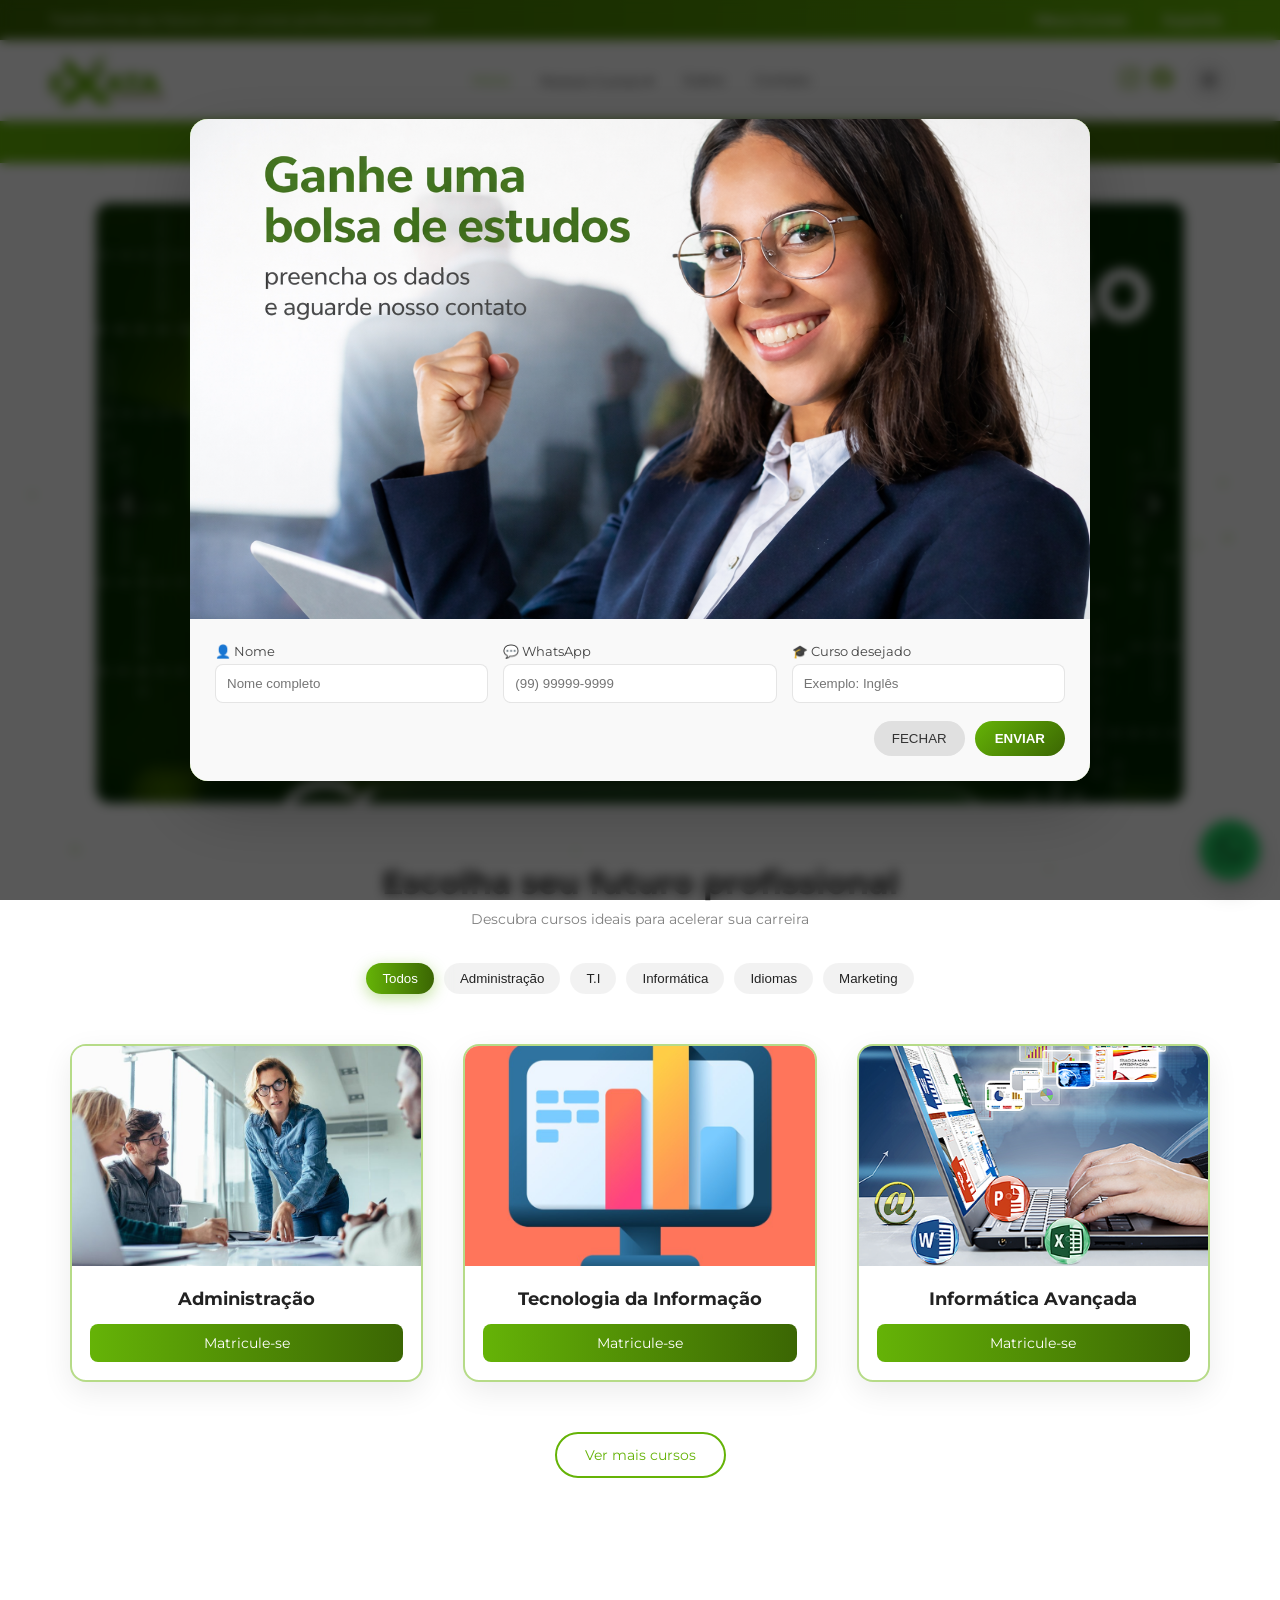
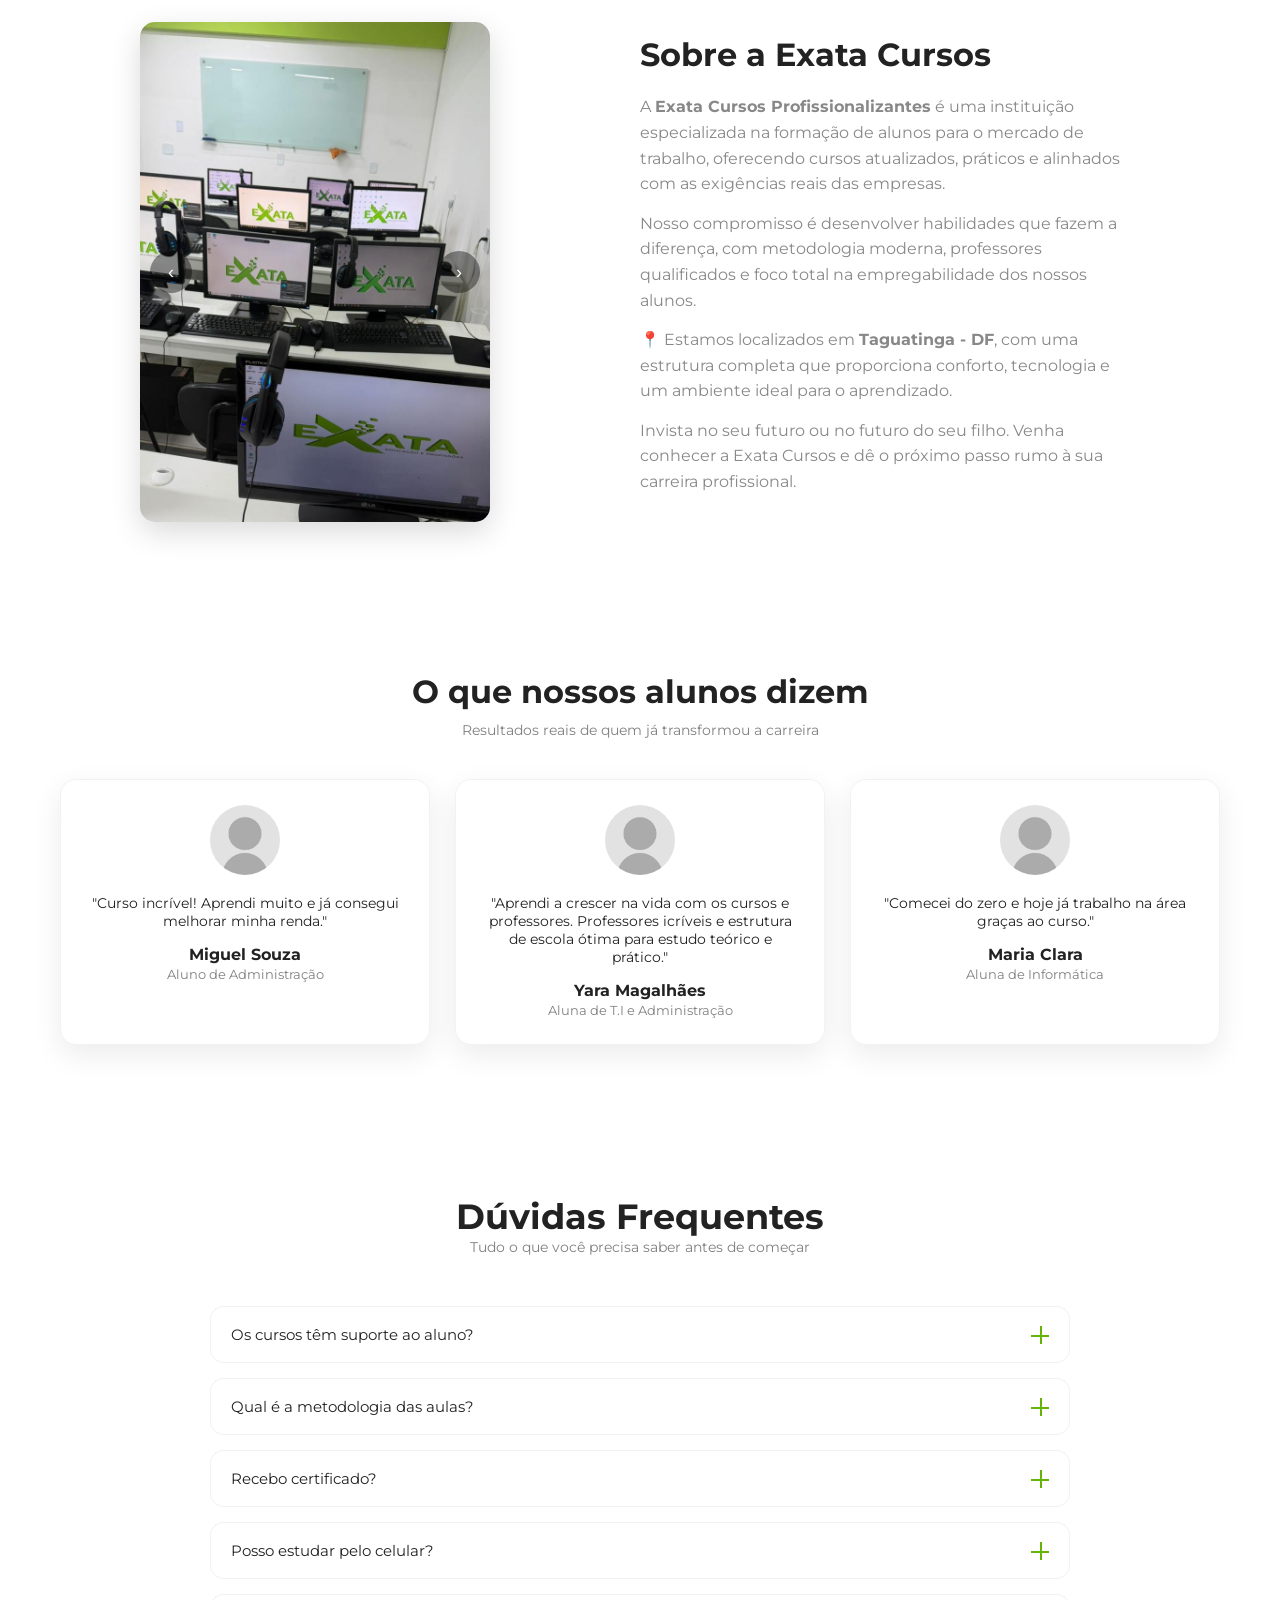
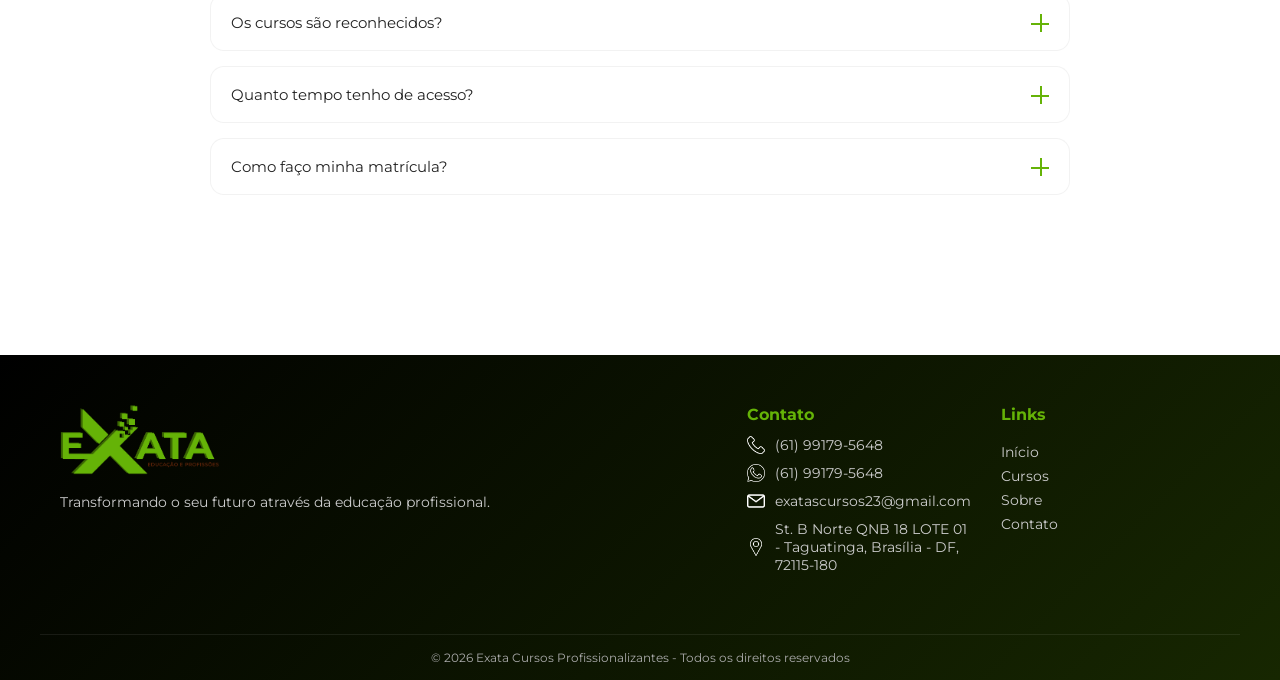
<file: index.html>
<!DOCTYPE html>
<html lang="pt-BR">

<head>
    <meta charset="UTF-8">
    <meta name="viewport" content="width=device-width, initial-scale=1.0">
    <title>Exata Cursos Profissionalizantes</title>
    <link rel="icon" href="img/LOGO SEM FUNDO.png" type="image/png">
    <link href="https://fonts.googleapis.com/css2?family=Montserrat:wght@600&display=swap" rel="stylesheet">
    <link rel="stylesheet" href="styles.css">
</head>

<body>

    <div id="loader">
        <div class="spinner"></div>
        <p>Carregando...</p>
    </div>

    <div id="modalPromo" class="modal-overlay">

        <div class="modal-box">

            <!-- IMAGEM / BANNER -->
            <div class="modal-banner">
                <img src="img/bolsa.png" alt="">
            </div>

            <!-- CONTEÚDO -->
            <div class="modal-content">

                <!-- FORM -->
                <form id="promoForm" class="form-grid">

                    <div class="input-group">
                        <label>👤 Nome</label>
                        <input type="text" id="nome" placeholder="Nome completo" required>
                    </div>

                    <div class="input-group">
                        <label>💬 WhatsApp</label>
                        <input type="tel" id="fone" placeholder="(99) 99999-9999" required>
                    </div>

                    <div class="input-group">
                        <label>🎓 Curso desejado</label>
                        <input type="text" id="curso" placeholder="Exemplo: Inglês" required>
                    </div>

                </form>

                <!-- BOTÕES -->
                <div class="modal-footer">
                    <button type="button" class="btn-close" id="btnFechar">
                        FECHAR
                    </button>

                    <button type="submit" form="promoForm" class="btn-send" id="btnEnviar">
                        ENVIAR
                    </button>
                </div>

            </div>

        </div>

    </div>

    <canvas id="bg"></canvas>

    <!-- DESKTOP -->
    <header class="desktop-header">

        <div class="top-bar">
            <span>Transforme seu futuro com cursos profissionalizantes!!</span>

            <div class="top-links">
                <a href="https://playcurso.com/exatacursos/metodo/login.php">Meus Cursos</a>
                <a href="contato.html">Suporte</a>
            </div>
        </div>

        <div class="main-header">

            <img src="img/LOGO SEM FUNDO OLD.png" class="logo">

            <nav class="nav">

                <a href="#scroll-banner" class="active">Início</a>

                <div class="dropdown">
                    <a href="curso.html">Nossos Cursos ▾</a>

                    <div class="dropdown-menu">
                        <a href="curso.html">Informática</a>
                        <a href="curso.html">Administração</a>
                        <a href="curso.html">Design Gráfico</a>
                        <a href="curso.html">Marketing Digital</a>
                    </div>
                </div>

                <a href="#about-school">Sobre</a>

                <a href="contato.html">Contato</a>

            </nav>

            <div class="right">

                <div class="socials">

                    <a href="https://www.instagram.com/exatacursoss/" target="_blank">
                        <img src="img/Instagram.png" alt="Instagram">
                    </a>

                    <a href="https://facebook.com/suapagina" target="_blank">
                        <img src="img/Facebook.png" alt="Facebook">
                    </a>

                </div>

                <button class="theme-btn theme-toggle">

                    <svg class="icon sun" viewBox="0 0 24 24">
                        <circle cx="12" cy="12" r="4" />
                        <g>
                            <line x1="12" y1="2" x2="12" y2="5" />
                            <line x1="12" y1="19" x2="12" y2="22" />
                            <line x1="4.2" y1="4.2" x2="6.5" y2="6.5" />
                            <line x1="17.5" y1="17.5" x2="19.8" y2="19.8" />
                            <line x1="2" y1="12" x2="5" y2="12" />
                            <line x1="19" y1="12" x2="22" y2="12" />
                            <line x1="4.2" y1="19.8" x2="6.5" y2="17.5" />
                            <line x1="17.5" y1="6.5" x2="19.8" y2="4.2" />
                        </g>
                    </svg>

                    <svg class="icon moon" viewBox="0 0 24 24">
                        <path d="M21 12.5A8.5 8.5 0 1 1 11.5 3 
                    6.5 6.5 0 0 0 21 12.5Z" />
                    </svg>

                </button>

            </div>

        </div>

    </header>

    <!--  MOBILE -->
    <header class="mobile-header">

        <img src="img/LOGO SEM FUNDO OLD.png" class="logo">

        <div class="actions">

            <button class="theme-btn theme-toggle">

                <svg class="icon sun" viewBox="0 0 24 24">
                    <circle cx="12" cy="12" r="4" />
                    <g>
                        <line x1="12" y1="2" x2="12" y2="5" />
                        <line x1="12" y1="19" x2="12" y2="22" />
                        <line x1="4.2" y1="4.2" x2="6.5" y2="6.5" />
                        <line x1="17.5" y1="17.5" x2="19.8" y2="19.8" />
                        <line x1="2" y1="12" x2="5" y2="12" />
                        <line x1="19" y1="12" x2="22" y2="12" />
                        <line x1="4.2" y1="19.8" x2="6.5" y2="17.5" />
                        <line x1="17.5" y1="6.5" x2="19.8" y2="4.2" />
                    </g>
                </svg>

                <svg class="icon moon" viewBox="0 0 24 24">
                    <path d="M21 12.5A8.5 8.5 0 1 1 11.5 3 
        6.5 6.5 0 0 0 21 12.5Z" />
                </svg>

            </button>

            <div id="menuToggle" class="menu-toggle">☰</div>

        </div>

    </header>

    <!-- MENU MOBILE -->
    <div id="mobileMenu" class="mobile-menu">

        <a href="#scroll-banner">Início</a>
        <a href="curso.html">Nossos Cursos</a>
        <a href="#about-school">Sobre</a>
        <a href="contato.html">Contato</a>

        <hr>

        <a href="https://playcurso.com/exatacursos/metodo/login.php">Meus Cursos</a>

    </div>

    <section class="scroll-banner" id="scroll-banner">
        <p class="scroll-text">
            PRONTO PARA DAR O PRÓXIMO PASSO NA SUA CARREIRA?
            <span>DESCUBRA MAIS DE 100 CURSOS E EVOLUA HOJE MESMO.</span>
        </p>
    </section>

    <section class="carousel" id="carousel">

        <div class="carousel-container">

            <div class="carousel-track" id="carouselTrack">
                <img src="img/programação.png" class="slide">
                <img src="img/EJA.png" class="slide">
                <img src="img/MKT.png" class="slide">
                <img src="img/recursos.png" class="slide">
            </div>

            <button class="btn prev" id="prevBtn">❮</button>
            <button class="btn next" id="nextBtn">❯</button>

        </div>

    </section>

    <section class="courses">

        <div class="courses-header">
            <h2>Escolha seu futuro profissional</h2>
            <p>Descubra cursos ideais para acelerar sua carreira</p>
        </div>

        <div class="categories">
            <button class="active" data-filter="all">Todos</button>
            <button data-filter="adm">Administração</button>
            <button data-filter="ti">T.I</button>
            <button data-filter="info">Informática</button>
            <button data-filter="idiomas">Idiomas</button>
            <button data-filter="marketing">Marketing</button>
        </div>

        <div class="courses-grid">

            <div class="course-card" data-category="adm">
                <div class="img-box">
                    <img src="img/gestao-administrativa.jpg">
                </div>
                <div class="course-info">
                    <h3>Administração</h3>
                    <a href="#" class="btn-main">Matricule-se</a>
                </div>
            </div>

            <div class="course-card" data-category="ti">
                <div class="img-box">
                    <img src="img/ti.jpg">
                </div>
                <div class="course-info">
                    <h3>Tecnologia da Informação</h3>
                    <a href="#" class="btn-main">Matricule-se</a>
                </div>
            </div>

            <div class="course-card" data-category="info">
                <div class="img-box">
                    <img src="img/informtica_avanada.png">
                </div>
                <div class="course-info">
                    <h3>Informática Avançada</h3>
                    <a href="#" class="btn-main">Matricule-se</a>
                </div>
            </div>

            <div class="course-card" data-category="idiomas">
                <div class="img-box">
                    <img src="img/Inglês.jpg">
                </div>
                <div class="course-info">
                    <h3>Inglês</h3>
                    <a href="#" class="btn-main">Matricule-se</a>
                </div>
            </div>

            <div class="course-card" data-category="idiomas">
                <div class="img-box">
                    <img src="img/Espanhol.png">
                </div>
                <div class="course-info">
                    <h3>Espanhol</h3>
                    <a href="#" class="btn-main">Matricule-se</a>
                </div>
            </div>

            <div class="course-card" data-category="marketing">
                <div class="img-box">
                    <img src="img/MKTD.jpg">
                </div>
                <div class="course-info">
                    <h3>Marketing Digital</h3>
                    <a href="#" class="btn-main">Matricule-se</a>
                </div>
            </div>

            <div class="course-card" data-category="marketing">
                <div class="img-box">
                    <img src="img/Google ads.jpg">
                </div>
                <div class="course-info">
                    <h3>Google Ads (AdWords)</h3>
                    <a href="#" class="btn-main">Matricule-se</a>
                </div>
            </div>
        </div>

        <div class="more-courses">
            <a href="curso.html" class="btn-more">Ver mais cursos</a>
        </div>

    </section>

    <section class="about-school" id="about-school">

        <div class="about-container">

            <div class="about-slider">

                <div class="slides" id="aboutSlides">

                    <div class="slide">
                        <img src="img/Escola 1.jpeg">
                    </div>

                    <div class="slide">
                        <img src="img/Escola 3.jpeg">
                    </div>

                    <div class="slide">
                        <img src="img/Escola 4.jpeg">
                    </div>

                    <div class="slide">
                        <img src="img/Escola 5.jpeg">
                    </div>

                    <div class="slide">
                        <img src="img/Escola 6.jpeg">
                    </div>

                    <div class="slide">
                        <img src="img/Escola 7.jpeg">
                    </div>

                    <div class="slide">
                        <img src="img/Escola 8.jpeg">
                    </div>

                    <div class="slide">
                        <img src="img/Escola 9.jpeg">
                    </div>

                    <div class="slide">
                        <img src="img/Escola 10.jpeg">
                    </div>
                </div>

                <button class="prev" id="aboutPrev">‹</button>
                <button class="next" id="aboutNext">›</button>

            </div>

            <div class="about-text">
                <h2>Sobre a Exata Cursos</h2>

                <p>
                    A <strong>Exata Cursos Profissionalizantes</strong> é uma instituição especializada na formação de
                    alunos para o mercado de trabalho, oferecendo cursos atualizados, práticos e alinhados com as
                    exigências reais das empresas.
                </p>

                <p>
                    Nosso compromisso é desenvolver habilidades que fazem a diferença, com metodologia moderna,
                    professores qualificados e foco total na empregabilidade dos nossos alunos.
                </p>

                <p>
                    📍 Estamos localizados em <strong>Taguatinga - DF</strong>, com uma estrutura completa que
                    proporciona conforto, tecnologia e um ambiente ideal para o aprendizado.
                </p>

                <p>
                    Invista no seu futuro ou no futuro do seu filho. Venha conhecer a Exata Cursos e dê o próximo passo
                    rumo à sua carreira profissional.
                </p>
            </div>

        </div>

    </section>

    <section class="feedbacks">

        <div class="feedback-header">
            <h2>O que nossos alunos dizem</h2>
            <p>Resultados reais de quem já transformou a carreira</p>
        </div>

        <div class="feedback-grid">

            <div class="feedback-card">
                <img src="img/Perfil.jpg" class="avatar">

                <p class="feedback-text">
                    "Curso incrível! Aprendi muito e já consegui melhorar minha renda."
                </p>

                <h3>Miguel Souza</h3>
                <span>Aluno de Administração</span>
            </div>

            <div class="feedback-card">
                <img src="img/Perfil.jpg" class="avatar">

                <p class="feedback-text">
                    "Aprendi a crescer na vida com os cursos e professores. Professores icríveis e estrutura de escola
                    ótima para estudo teórico e prático."
                </p>

                <h3>Yara Magalhães</h3>
                <span>Aluna de T.I e Administração</span>
            </div>

            <div class="feedback-card">
                <img src="img/Perfil.jpg" class="avatar">

                <p class="feedback-text">
                    "Comecei do zero e hoje já trabalho na área graças ao curso."
                </p>

                <h3>Maria Clara</h3>
                <span>Aluna de Informática</span>
            </div>

        </div>

    </section>

    <section class="faq">

        <div class="faq-header">
            <h2>Dúvidas Frequentes</h2>
            <p>Tudo o que você precisa saber antes de começar</p>
        </div>

        <div class="faq-box">

            <div class="faq-item">
                <div class="faq-question">
                    <span>Os cursos têm suporte ao aluno?</span>
                    <div class="icon"></div>
                </div>
                <div class="faq-answer">
                    📞 Nosso suporte humanizado está ativo das 🕗 08h00 às 17h00 (horário de Brasília).
                    👨‍🏫 Além disso, o aluno conta com um Professor Virtual disponível 24 horas por dia 🌙☀️ para
                    esclarecer dúvidas sobre o conteúdo do curso.
                </div>
            </div>

            <div class="faq-item">
                <div class="faq-question">
                    <span>Qual é a metodologia das aulas?</span>
                    <div class="icon"></div>
                </div>
                <div class="faq-answer">
                    🎓 As aulas são elaboradas com foco na excelência didática, visando atender a todos os perfis de
                    estudantes.
                    <br><br>Cada unidade de estudo é composta por: <br>
                    <br>🎥 Videoaulas ministradas por professores especialistas.
                    <br>📘 Apostila e Material de Apoio para aprofundamento do conteúdo.
                    <br>🧠 Exercícios de Fixação e Provas Avaliativas para consolidação do aprendizado.
                </div>
            </div>

            <div class="faq-item">
                <div class="faq-question">
                    <span>Recebo certificado?</span>
                    <div class="icon"></div>
                </div>
                <div class="faq-answer">
                    Nossa certificação é válida em todo Brasil de acordo com a lei dos cursos livres: De acordo com a
                    Lei nº. 9394/96, o Decreto nº. 5.154/04 e a Deliberação CEE 14/97 (Indicação CEE 14/97), os cursos
                    livres são uma modalidade de ensino legal e válida em todo o território nacional
                </div>
            </div>

            <div class="faq-item">
                <div class="faq-question">
                    <span>Posso estudar pelo celular?</span>
                    <div class="icon"></div>
                </div>
                <div class="faq-answer">
                    A metodologia híbrida permite que todos os alunos da EXATA tenham acesso ao seu curso presencial
                    escolhido, integralmente na plataforma on-line, de modo que seja possível reforçar conhecimentos
                    aprendidos, rever técnicas ou métodos ensinados e continuar aprendendo mesmo depois da aula
                    presencial!
                </div>
            </div>

            <div class="faq-item">
                <div class="faq-question">
                    <span>Os cursos são reconhecidos?</span>
                    <div class="icon"></div>
                </div>
                <div class="faq-answer">
                    Sim. Os cursos livres no Brasil são modalidades de educação profissional rápida, regulamentados pelo
                    Decreto nº 5.154/2004 e amparados pela Lei nº 9.394/96 (LDB). Não necessitam de autorização ou
                    reconhecimento do MEC. Focados em capacitação técnica e qualificação profissional, eles têm validade
                    nacional e podem ser oferecidos por CPF ou CNPJ.
                </div>
            </div>

            <div class="faq-item">
                <div class="faq-question">
                    <span>Quanto tempo tenho de acesso?</span>
                    <div class="icon"></div>
                </div>
                <div class="faq-answer">
                    Você terá acesso a duas aulas por semana, com duração de 1 hora e 30 minutos cada. Assim, você
                    consegue aprender com qualidade, praticar e tirar dúvidas ao longo do curso. 🚀
                </div>
            </div>

            <div class="faq-item">
                <div class="faq-question">
                    <span>Como faço minha matrícula?</span>
                    <div class="icon"></div>
                </div>
                <div class="faq-answer">
                    Para realizar sua matrícula é bem simples! 😊

                    <br><br>Você pode entrar em contato conosco para receber todas as orientações e garantir sua vaga. E
                    o
                    melhor: você pode conseguir até 80% de bolsa de desconto no curso! 🎓🔥

                    <br><br>Chama a gente agora e não perca essa oportunidade!
                </div>
            </div>
        </div>

    </section>

    <footer class="footer">

        <div class="footer-container">

            <div class="footer-brand">
                <img src="img/LOGO SEM FUNDO OLD.png" alt="Exata Cursos">
                <p>Transformando o seu futuro através da educação profissional.</p>
            </div>

            <div class="footer-contact">
                <h3>Contato</h3>

                <p>
                    <img src="img/telefone.png" class="icon">
                    <a href="tel:+5561991795648">
                        (61) 99179-5648
                    </a>
                </p>

                <p>
                    <img src="img/whatsapp.png" class="icon">
                    <a href="https://wa.me/5561991795648?text=Olá,%20quero%20saber%20mais%20sobre%20os%20cursos"
                        target="_blank">
                        (61) 99179-5648
                    </a>
                </p>

                <p>
                    <img src="img/e-mail.png" class="icon">
                    <a href="mailto:exatascursos23@gmail.com">
                        exatascursos23@gmail.com
                    </a>
                </p>

                <p>
                    <img src="img/pin.png" class="icon">
                    <a href="https://www.google.com/maps?q=St.+B+Norte+QNB+18+Lote+01+Taguatinga+Brasilia"
                        target="_blank">
                        St. B Norte QNB 18 LOTE 01 - Taguatinga, Brasília - DF, 72115-180
                    </a>
                </p>
            </div>

            <div class="footer-links">
                <h3>Links</h3>

                <a href="#scroll-banner">Início</a>
                <a href="curso.html">Cursos</a>
                <a href="#about-school">Sobre</a>
                <a href="contato.html">Contato</a>
            </div>

        </div>

        <div class="footer-bottom">
            <p>© 2026 Exata Cursos Profissionalizantes - Todos os direitos reservados</p>
        </div>

    </footer>

    <script src="script.js"></script>

    <a href="https://wa.me/5561991795648?text=Olá!%20Quero%20saber%20mais%20sobre%20os%20cursos%20e%20como%20posso%20me%20matricular."
        target="_blank" class="whatsapp-btn">
        <img src="img/whatsapp.png" alt="WhatsApp">
    </a>


</body>

</html>
</file>
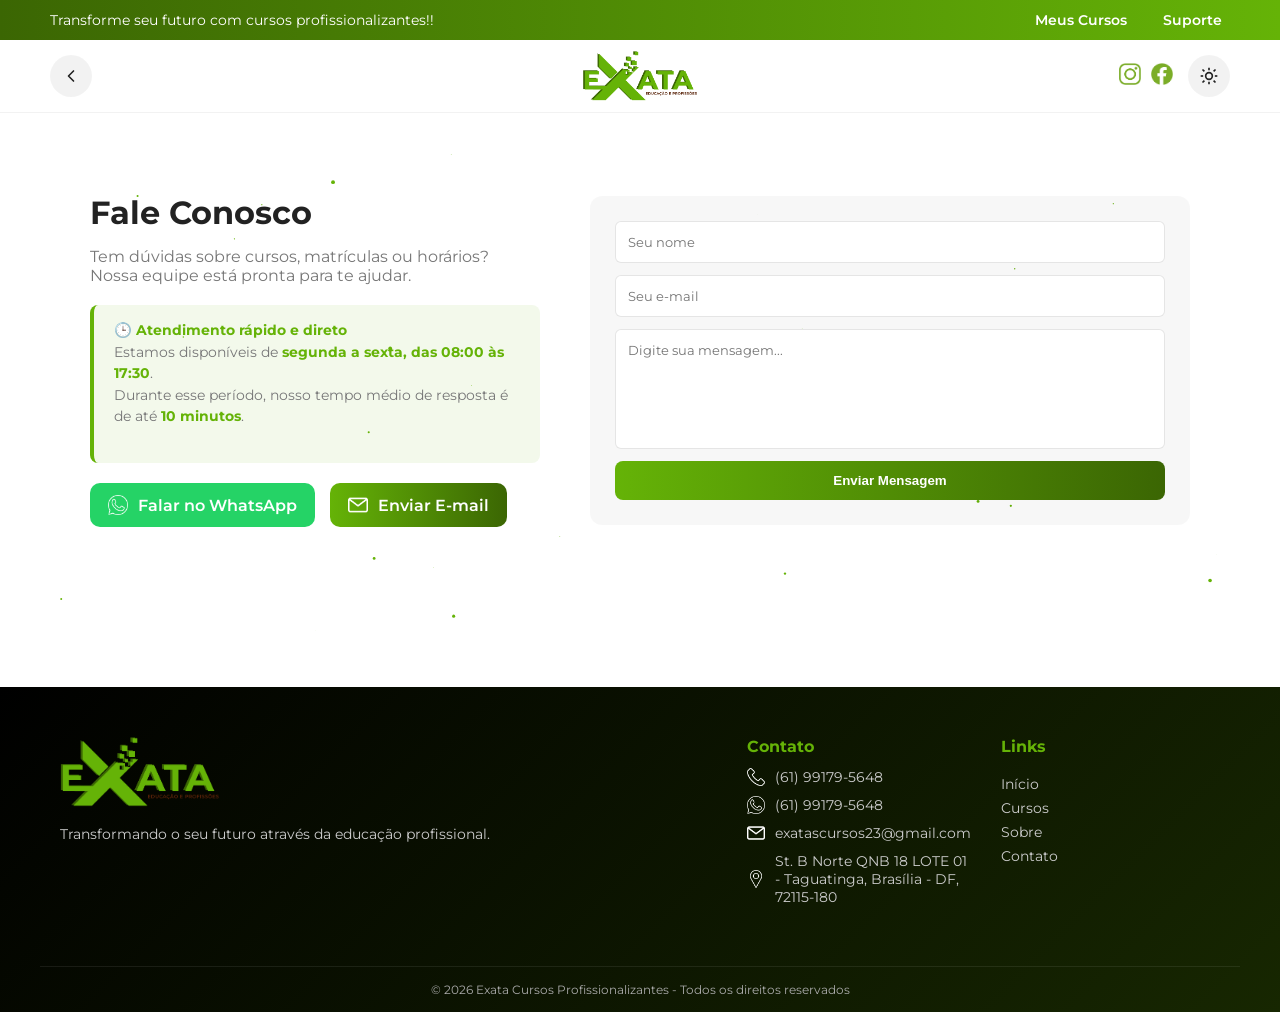
<file: contato.html>
<!DOCTYPE html>
<html lang="pt-br">

<head>
    <meta charset="UTF-8">
    <meta name="viewport" content="width=device-width, initial-scale=1.0">
    <title>Exata Cursos Profissionalizantes</title>
    <link rel="icon" href="/img/LOGO SEM FUNDO.png" type="image/png">
    <link href="https://fonts.googleapis.com/css2?family=Montserrat:wght@600&display=swap" rel="stylesheet">
    <link rel="stylesheet" href="contato.css">
</head>

<body>

    <div id="loader">
        <div class="spinner"></div>
        <p>Carregando...</p>
    </div>

    <canvas id="bg"></canvas>

    <!--DESKTOP-->
    <header class="desktop-header">

        <div class="top-bar">
            <span>Transforme seu futuro com cursos profissionalizantes!!</span>

            <div class="top-links">
                <a href="https://playcurso.com/exatacursos/metodo/login.php">Meus Cursos</a>
                <a href="contato.html">Suporte</a>
            </div>
        </div>

        <div class="main-header">

            <a href="index.html" class="back-btn">
                <svg viewBox="0 0 24 24" width="20">
                    <path d="M15 18l-6-6 6-6" stroke="currentColor" stroke-width="2" fill="none" stroke-linecap="round"
                        stroke-linejoin="round" />
                </svg>
            </a>

            <img src="img/LOGO SEM FUNDO OLD.png" class="logo">

            <div class="right">

                <div class="socials">

                    <a href="https://www.instagram.com/exatacursoss/" target="_blank">
                        <img src="img/Instagram.png" alt="Instagram">
                    </a>

                    <a href="https://facebook.com/suapagina" target="_blank">
                        <img src="img/Facebook.png" alt="Facebook">
                    </a>

                </div>

                <button class="theme-btn theme-toggle">

                    <svg class="icon sun" viewBox="0 0 24 24">
                        <circle cx="12" cy="12" r="4" />
                        <g>
                            <line x1="12" y1="2" x2="12" y2="5" />
                            <line x1="12" y1="19" x2="12" y2="22" />
                            <line x1="4.2" y1="4.2" x2="6.5" y2="6.5" />
                            <line x1="17.5" y1="17.5" x2="19.8" y2="19.8" />
                            <line x1="2" y1="12" x2="5" y2="12" />
                            <line x1="19" y1="12" x2="22" y2="12" />
                            <line x1="4.2" y1="19.8" x2="6.5" y2="17.5" />
                            <line x1="17.5" y1="6.5" x2="19.8" y2="4.2" />
                        </g>
                    </svg>

                    <svg class="icon moon" viewBox="0 0 24 24">
                        <path d="M21 12.5A8.5 8.5 0 1 1 11.5 3 
                    6.5 6.5 0 0 0 21 12.5Z" />
                    </svg>

                </button>

            </div>

        </div>

    </header>

    <!--MOBILE-->
    <header class="mobile-header">

        <a href="index.html" class="back-btn">
            <svg viewBox="0 0 24 24" width="20">
                <path d="M15 18l-6-6 6-6" stroke="currentColor" stroke-width="2" fill="none" stroke-linecap="round"
                    stroke-linejoin="round" />
            </svg>
        </a>

        <img src="img/LOGO SEM FUNDO OLD.png" class="logo">

        <div class="actions">

            <button class="theme-btn theme-toggle">

                <svg class="icon sun" viewBox="0 0 24 24">
                    <circle cx="12" cy="12" r="4" />
                    <g>
                        <line x1="12" y1="2" x2="12" y2="5" />
                        <line x1="12" y1="19" x2="12" y2="22" />
                        <line x1="4.2" y1="4.2" x2="6.5" y2="6.5" />
                        <line x1="17.5" y1="17.5" x2="19.8" y2="19.8" />
                        <line x1="2" y1="12" x2="5" y2="12" />
                        <line x1="19" y1="12" x2="22" y2="12" />
                        <line x1="4.2" y1="19.8" x2="6.5" y2="17.5" />
                        <line x1="17.5" y1="6.5" x2="19.8" y2="4.2" />
                    </g>
                </svg>

                <svg class="icon moon" viewBox="0 0 24 24">
                    <path d="M21 12.5A8.5 8.5 0 1 1 11.5 3 
        6.5 6.5 0 0 0 21 12.5Z" />
                </svg>

            </button>

            <div id="menuToggle" class="menu-toggle">☰</div>

        </div>

    </header>

    <!-- MENU MOBILE -->
    <div id="mobileMenu" class="mobile-menu">

        <a href="index.html">Início</a>
        <a href="Cursos/curso.html">Nossos Cursos</a>
        <a href="contato.html">Contato</a>

        <hr>

        <a href="https://playcurso.com/exatacursos/metodo/login.php">Meus Cursos</a>
        <a href="contato.html">Suporte</a>

    </div>

    <section class="contact-section">

        <div class="contact-container">

            <div class="contact-info">
                <h2>Fale Conosco</h2>
                <p>
                    Tem dúvidas sobre cursos, matrículas ou horários?
                    Nossa equipe está pronta para te ajudar.
                </p>

                <div class="support-info">
                    <p>
                        🕒 <strong>Atendimento rápido e direto</strong><br>
                        Estamos disponíveis de <strong>segunda a sexta, das 08:00 às 17:30</strong>.<br>
                        Durante esse período, nosso tempo médio de resposta é de até <strong>10 minutos</strong>.
                    </p>
                </div>

                <div class="contact-buttons">

                    <a href="https://wa.me/5561991795648?text=Olá,%20preciso%20de%20suporte" target="_blank"
                        class="btn-contact whatsapp">

                        <img src="img/whatsapp.png" alt="WhatsApp">
                        <span>Falar no WhatsApp</span>

                    </a>

                    <a href="mailto:exatascursos23@gmail.com" class="btn-contact email">

                        <img src="img/e-mail.png" alt="Email">
                        <span>Enviar E-mail</span>

                    </a>

                </div>
            </div>

            <form class="contact-form" id="contactForm">

                <input type="text" id="name" placeholder="Seu nome" required>

                <input type="email" id="email" placeholder="Seu e-mail" required>

                <textarea id="message" placeholder="Digite sua mensagem..." required></textarea>

                <button type="submit">Enviar Mensagem</button>

            </form>

        </div>

    </section>

    <footer class="footer">

        <div class="footer-container">

            <div class="footer-brand">
                <img src="img/LOGO SEM FUNDO OLD.png" alt="Exata Cursos">
                <p>Transformando o seu futuro através da educação profissional.</p>
            </div>

            <div class="footer-contact">
                <h3>Contato</h3>

                <p>
                    <img src="img/telefone.png" class="icon">
                    <a href="tel:+5561991795648">
                        (61) 99179-5648
                    </a>
                </p>

                <p>
                    <img src="img/whatsapp.png" class="icon">
                    <a href="https://wa.me/5561991795648?text=Olá,%20quero%20saber%20mais%20sobre%20os%20cursos"
                        target="_blank">
                        (61) 99179-5648
                    </a>
                </p>

                <p>
                    <img src="img/e-mail.png" class="icon">
                    <a href="mailto:exatascursos23@gmail.com">
                        exatascursos23@gmail.com
                    </a>
                </p>

                <p>
                    <img src="img/pin.png" class="icon">
                    <a href="https://www.google.com/maps?q=St.+B+Norte+QNB+18+Lote+01+Taguatinga+Brasilia"
                        target="_blank">
                        St. B Norte QNB 18 LOTE 01 - Taguatinga, Brasília - DF, 72115-180
                    </a>
                </p>
            </div>

            <div class="footer-links">
                <h3>Links</h3>

                <a href="index.html">Início</a>
                <a href="curso.html">Cursos</a>
                <a href="index.html">Sobre</a>
                <a href="contato.html">Contato</a>
            </div>

        </div>

        <div class="footer-bottom">
            <p>© 2026 Exata Cursos Profissionalizantes - Todos os direitos reservados</p>
        </div>

    </footer>

    <script src="contato.js"></script>


</body>

</html>
</file>
<file: styles.css>
:root {
    --verde: #65B307;
    --verde-escuro: #3B6603;
    --marrom: #592309;

    --bg: #ffffff;
    --text: #222;
}

html {
    scroll-behavior: smooth;
}

body.dark {
    --bg: #121212;
    --text: #f1f1f1;
}

* {
    margin: 0;
    padding: 0;
    box-sizing: border-box;
}

body {
    font-family: 'Montserrat', sans-serif;
    background: var(--bg);
    color: var(--text);
    transition: 0.3s;
}

.top-bar {
    background: linear-gradient(90deg, var(--verde-escuro), var(--verde));
    color: white;

    display: flex;
    justify-content: space-between;
    align-items: center;

    padding: 8px 50px;
    font-size: 0.85rem;
}

.top-links {
    display: flex;
    gap: 20px;
}

.top-links a {
    position: relative;
    color: white;
    text-decoration: none;
    font-weight: 600;
    padding: 4px 8px;
}

.desktop-header {
    position: relative;
    z-index: 1000;
}

.dropdown-menu {
    z-index: 2000;
}

.top-links a::before,
.top-links a::after {
    content: "";
    position: absolute;
    width: 1px;
    height: 50%;
    top: 25%;
    background: rgba(255,255,255,0.7);

    opacity: 0;
    transition: 0.25s;
}

.top-links a::before { left: 0; transform: translateY(5px); }
.top-links a::after { right: 0; transform: translateY(-5px); }

.top-links a:hover::before,
.top-links a:hover::after {
    opacity: 1;
    transform: translateY(0);
}

.socials a {
    display: inline-block;
}

.socials img {
    width: 22px;
    transition: 0.3s;
}

.socials a:hover img {
    transform: scale(1.2) translateY(-3px);
    filter: drop-shadow(0 0 6px var(--verde));
}

.main-header {
    display: flex;
    align-items: center;
    justify-content: space-between;

    padding: 15px 50px;
    background: var(--bg);

    border-bottom: 1px solid rgba(0,0,0,0.05);
}

.logo {
    height: 50px;
}

.nav {
    display: flex;
    align-items: center;
    gap: 30px;
}

.nav a {
    text-decoration: none;
    color: var(--text);
    font-size: 0.9rem;
    position: relative;
}

.nav a::after {
    content: "";
    position: absolute;
    width: 0%;
    height: 2px;
    background: var(--verde);
    left: 0;
    bottom: -6px;
    transition: 0.3s;
}

.nav a:hover::after {
    width: 100%;
}

.nav a.active {
    color: var(--verde);
}

.dropdown {
    position: relative;
}

.dropdown-menu {
    position: absolute;
    top: 130%;
    left: 0;

    background: var(--bg);
    border-radius: 10px;

    padding: 10px;
    min-width: 180px;

    display: flex;
    flex-direction: column;
    gap: 8px;

    opacity: 0;
    transform: translateY(10px);
    pointer-events: none;

    box-shadow: 0 10px 25px rgba(0,0,0,0.1);

    transition: 0.3s;
}

.dropdown:hover .dropdown-menu {
    opacity: 1;
    transform: translateY(0);
    pointer-events: auto;
}

.dropdown-menu a {
    padding: 8px;
    border-radius: 6px;
}

.dropdown-menu a:hover {
    background: rgba(0,0,0,0.05);
}

.right {
    display: flex;
    align-items: center;
    gap: 15px;
}

.socials {
    display: flex;
    gap: 10px;
}

.socials img {
    width: 22px;
    cursor: pointer;
    transition: 0.25s;
}

.socials img:hover {
    transform: translateY(-2px) scale(1.1);
}

.theme-btn {
    width: 42px;
    height: 42px;
    border-radius: 50%;
    border: none;

    background: rgba(0,0,0,0.05);
    cursor: pointer;

    display: flex;
    align-items: center;
    justify-content: center;

    position: relative;
    transition: 0.3s;
}

.theme-btn:hover {
    transform: scale(1.05);
}

.theme-btn .icon {
    position: absolute;
    width: 20px;
    height: 20px;

    stroke: var(--text);
    fill: none;
    stroke-width: 2;

    transition: 0.4s ease;
}

.sun { opacity: 1; transform: rotate(0); }
.moon { opacity: 0; transform: rotate(90deg) scale(0.5); }

body.dark .sun {
    opacity: 0;
    transform: rotate(-90deg) scale(0.5);
}

body.dark .moon {
    opacity: 1;
    transform: rotate(0) scale(1);
}

.mobile-header {
    display: none;
    justify-content: space-between;
    align-items: center;

    padding: 12px 16px;
    background: var(--bg);

    position: sticky;
    top: 0;
    z-index: 1000;

    box-shadow: 0 2px 10px rgba(0,0,0,0.05);
}

.actions {
    display: flex;
    align-items: center;
    gap: 12px;
}

.menu-toggle {
    font-size: 26px;
    cursor: pointer;
}

.mobile-menu {
    position: fixed;
    top: 0;
    right: -100%;
    width: 270px;
    height: 100%;
    background: var(--bg);
    padding: 90px 25px;
    display: flex;
    flex-direction: column;
    gap: 20px;
    transition: 0.35s ease;
    z-index: 999;
    box-shadow: -10px 0 30px rgba(0,0,0,0.2);
    backdrop-filter: blur(8px);
}

.mobile-menu.active {
    right: 0;
}

.mobile-menu a {
    text-decoration: none;
    color: var(--text);
    font-size: 1rem;

    padding: 10px 12px;
    border-radius: 8px;

    transition: 0.25s;
}

.mobile-menu a:hover {
    background: rgba(0,0,0,0.05);
    transform: translateX(5px);
}

body.dark .mobile-menu a:hover {
    background: rgba(255,255,255,0.05);
}

.mobile-menu hr {
    border: none;
    border-top: 1px solid rgba(0,0,0,0.1);
    margin: 10px 0;
}

body.dark .mobile-menu hr {
    border-top: 1px solid rgba(255,255,255,0.1);
}

.scroll-banner {
    margin-top: 10px;
    width: 100%;
    overflow: hidden;
    background: linear-gradient(90deg, #65B307, #3B6603);
    padding: 12px 0;
}

.scroll-text {
    display: inline-block;
    white-space: nowrap;
    color: white;
    font-size: 0.95rem;

    padding-left: 100%;
    animation: moveText 15s linear infinite;
}

.scroll-text span {
    color: #8cff00b4;
    font-weight: bold;
    text-shadow: 0 0 6px #8ccf39d5;
}

@keyframes moveText {
    0% { transform: translateX(0); }
    100% { transform: translateX(-100%); }
}

@media (max-width: 900px) {

    .desktop-header {
        display: none;
    }

    .mobile-header {
        display: flex;
    }

    .top-bar {
        display: none;
    }
}

.carousel {
    width: 100%;
    display: flex;
    justify-content: center;
    margin-top: 40px;
}

.carousel-container {
    width: 85%; 
    max-width: 1200px;
    overflow: hidden;
    border-radius: 14px;
    position: relative;
}

.carousel-track {
    display: flex;
    transition: transform 0.6s ease-in-out;
}

.slide {
    width: 100%;
    flex-shrink: 0;
    height: 600px;
    object-fit: cover;
}

.btn {
    position: absolute;
    top: 50%;
    transform: translateY(-50%);

    width: 48px;
    height: 48px;

    border-radius: 50%;
    border: none;

    background: rgba(0,0,0,0.4);
    color: white;

    font-size: 22px;
    cursor: pointer;

    display: flex;
    align-items: center;
    justify-content: center;

    backdrop-filter: blur(6px);
    transition: 0.3s;
}

.prev {
    left: 15px;
}

.next {
    right: 15px;
}

.btn:hover {
    background: var(--verde);
    transform: translateY(-50%) scale(1.1);
}

.carousel-container:hover .btn {
    opacity: 1;
}

.btn {
    opacity: 0.7;
}

@media (max-width: 900px) {
    .carousel-container {
        width: 95%;
    }

    .slide {
        height: 220px;
    }

    .btn {
        width: 38px;
        height: 38px;
        font-size: 18px;
    }
}

.desktop-header {
    position: fixed;
    top: 0;
    left: 0;
    width: 100%;
    z-index: 1000;
}

.top-bar {
    transition: transform 0.3s ease;
}

.main-header {
    transition: transform 0.3s ease;
}

.desktop-header.hide-top .top-bar {
    transform: translateY(-100%);
}

.desktop-header.hide-top .main-header {
    transform: translateY(-40px);
}

body {
    padding-top: 110px;
}

@media (max-width: 900px) {
    body {
        padding-top: 0;
    }

    .scroll-banner {
        margin-top: 0;
    }
}

.courses {
    padding: 60px 20px;
    max-width: 1200px;
    margin: auto;
}

.courses-header {
    text-align: center;
    margin-bottom: 35px;
}

.courses-header h2 {
    font-size: 2rem;
    margin-bottom: 8px;
}

.courses-header p {
    color: gray;
    font-size: 0.9rem;
}

.categories {
    display: flex;
    flex-wrap: wrap;
    gap: 10px;
    justify-content: center;
    margin-bottom: 40px;
}

.categories button {
    border: none;
    padding: 8px 16px;
    border-radius: 20px;

    background: rgba(0,0,0,0.05);
    color: var(--text);

    cursor: pointer;
    transition: 0.3s;

    backdrop-filter: blur(5px);
}

.categories button:hover {
    background: var(--verde);
    color: white;
}

body.dark .categories button {
    background: rgba(255,255,255,0.08);
    color: var(--text);
    border: 1px solid rgba(255,255,255,0.1);
}

body.dark .categories button:hover {
    background: linear-gradient(90deg, var(--verde), var(--verde-escuro));
    color: white;
}

.categories button.active {
    background: linear-gradient(90deg, var(--verde), var(--verde-escuro));
    color: white;
    box-shadow: 0 4px 15px rgba(101,179,7,0.4);
}

.course-card {
    border-radius: 16px;
    overflow: hidden;

    background: white; 

    margin: 10px; 

    border: 1px solid rgba(0,0,0,0.06);

    box-shadow: 0 10px 25px rgba(0,0,0,0.08);

    transition: 0.4s;
}

.course-card.hide {
    opacity: 0;
    transform: scale(0.9);
    pointer-events: none;
    position: absolute;
}

.courses-grid {
    display: grid;
    grid-template-columns: 1fr;
    gap: 25px;
    position: relative;
}

.course-card {
    border-radius: 16px;
    overflow: hidden;
    background: rgb(255, 255, 255);
    backdrop-filter: blur(10px);
    border: 2px solid #66b3077a;
    box-shadow: 0 10px 30px rgba(0,0,0,0.08);
    transition: 0.4s;
    display: grid;
    grid-template-columns: 1fr;
    gap: 10px;
}

body.dark .course-card {
    background: rgba(255,255,255,0.04);
    border: 1px solid rgba(255,255,255,0.08);

    box-shadow: 0 10px 30px rgba(0,0,0,0.6);
}

.course-card:hover {
    transform: translateY(-8px) scale(1.01);
    box-shadow: 0 15px 40px rgba(0,0,0,0.12);
}

.img-box {
    overflow: hidden;
}

.img-box img {
    width: 100%;
    height: 200px;
    object-fit: cover;
    transition: 0.4s;
}

.course-card:hover img {
    transform: scale(1.08);
}


.course-info {
    padding: 18px;
    text-align: center;
}

.course-info h3 {
    margin-bottom: 15px;
    font-size: 1.1rem;
}

.btn-main {
    display: block;
    width: 100%;
    padding: 10px;
    background: linear-gradient(90deg, var(--verde), var(--verde-escuro));
    color: white;
    border-radius: 8px;
    text-decoration: none;
    font-size: 0.9rem;
    transition: 0.3s;
}

.btn-main:hover {
    transform: scale(1.03);
    box-shadow: 0 5px 20px rgba(101,179,7,0.4);
}

@media (min-width: 768px) {
    .courses-grid {
        grid-template-columns: repeat(3, 1fr);
        gap: 20px;
    }

    .img-box img {
        height: 220px;
    }
}

.course-card.extra {
    display: none;
}

.course-card.show {
    display: block;
}

.more-courses {
    text-align: center;
    margin-top: 40px;
}

.btn-more {
    display: inline-block;
    padding: 12px 28px;
    border-radius: 30px;
    text-decoration: none;
    font-size: 0.9rem;
    background: transparent;
    color: var(--verde);
    border: 2px solid var(--verde);
    position: relative;
    overflow: hidden;
    transition: 0.3s;
}

.btn-more::before {
    content: "";
    position: absolute;
    inset: 0;
    background: linear-gradient(90deg, var(--verde), var(--verde-escuro));
    transform: translateX(-100%);
    transition: 0.4s;
    z-index: -1; 
}

.btn-more:hover::before {
    transform: translateX(0);
}

.btn-more:hover {
    color: white;
}


/* SOBRE A ESCOLA */

.about-school {
    padding: 80px 20px;
    display: flex;
    justify-content: center;
}

.about-container {
    display: flex;
    align-items: center;
    justify-content: center;
    gap: 150px;
    max-width: 1100px;
    width: 100%;
}


.about-slider {
    position: relative;
    width: 100%;
    height: 500px;
    overflow: hidden;
    border-radius: 15px;
    max-width: 350px;
    box-shadow: 0 10px 30px rgba(0,0,0,0.15);
}

.slides {
    display: flex;
    transition: transform 0.5s ease;
}

.slide {
    min-width: 100%;
    display: flex;
    align-items: center;
    justify-content: center;
}

.slide img {
    width: 100%;
    height: 100%;
    object-fit: cover;
}

.prev, .next {
    position: absolute;
    top: 50%;
    transform: translateY(-50%);
    width: 42px;
    height: 42px;
    border-radius: 50%;
    border: none;
    background: rgba(0,0,0,0.4);
    color: white;
    font-size: 18px;
    cursor: pointer;
    transition: 0.3s;
}

.prev { left: 10px; }
.next { right: 10px; }

.prev:hover,
.next:hover {
    background: var(--verde);
    transform: translateY(-50%) scale(1.1);
}

.about-text {
    max-width: 500px;
}

.about-text h2 {
    font-size: 2rem;
    margin-bottom: 20px;
    color: var(--text);
}

.about-text p {
    margin-bottom: 14px;
    color: #888;
    line-height: 1.6;
}

@media (max-width: 900px) {

    .slide img {
    width: 100%;
    height: auto; 
    object-fit: contain;
    }



    .about-container {
        flex-direction: column;
        gap: 30px;
        text-align: center;
    }

    .about-slider {
    width: 100%;
    max-width: 350px;
    height: auto;
    }

    .about-text {
        max-width: 100%;
    } 
}

/*FEEDBACKS */
.feedbacks {
    padding: 70px 20px;
    max-width: 1200px;
    margin: auto;
}

.feedback-header {
    text-align: center;
    margin-bottom: 40px;
}

.feedback-header h2 {
    font-size: 2rem;
    margin-bottom: 10px;
}

.feedback-header p {
    color: gray;
    font-size: 0.9rem;
}

.feedback-grid {
    display: grid;
    grid-template-columns: 1fr;
    gap: 25px;
}

.feedback-card {
    padding: 25px;
    border-radius: 16px;
    text-align: center;
    background: rgba(255,255,255,0.7);
    backdrop-filter: blur(10px);
    border: 1px solid rgba(0,0,0,0.05);
    box-shadow: 0 10px 30px rgba(0,0,0,0.08);
    transition: 0.4s;
}

.feedback-card:hover {
    transform: translateY(-8px);
}

.avatar {
    width: 70px;
    height: 70px;
    border-radius: 50%;
    object-fit: cover;
    margin-bottom: 15px;
}

.feedback-text {
    font-size: 0.9rem;
    margin-bottom: 15px;
    color: var(--text);
}

.feedback-card h3 {
    font-size: 1rem;
}

.feedback-card span {
    font-size: 0.8rem;
    color: gray;
}

body.dark .feedback-card {
    background: rgba(255,255,255,0.05);
    border: 1px solid rgba(255,255,255,0.08);
    box-shadow: 0 10px 30px rgba(0,0,0,0.6);
}

@media (min-width: 768px) {
    .feedback-grid {
        grid-template-columns: repeat(3, 1fr);
    }
}

/* FAQ */
.faq {
    padding: 80px 20px;
    max-width: 900px;
    margin: auto;
}

.faq-header {
    text-align: center;
    margin-bottom: 50px;
}

.faq-header h2 {
    font-size: 2.2rem;
}

.faq-header p {
    color: gray;
    font-size: 0.9rem;
}

.faq-box {
    display: flex;
    flex-direction: column;
    gap: 15px;
}

.faq-item {
    border-radius: 14px;
    overflow: hidden;
    background: rgba(255,255,255,0.6);
    backdrop-filter: blur(10px);
    border: 1px solid rgba(0,0,0,0.05);
    transition: 0.3s;
}

.faq-item:hover {
    transform: translateX(6px);
    border: 1px solid rgba(101,179,7,0.4);
}

.faq-question {
    padding: 18px 20px;

    display: flex;
    justify-content: space-between;
    align-items: center;

    cursor: pointer;
}

.faq-question span {
    font-size: 0.95rem;
}

.icon {
    width: 18px;
    height: 18px;
    position: relative;
}

.icon::before,
.icon::after {
    content: "";
    position: absolute;
    background: var(--verde);
    transition: 0.3s;
}

.icon::before {
    width: 100%;
    height: 2px;
    top: 50%;
    left: 0;
}

.icon::after {
    height: 100%;
    width: 2px;
    left: 50%;
    top: 0;
}

.faq-answer {
    max-height: 0;
    overflow: hidden;

    padding: 0 20px;
    color: gray;
    font-size: 0.9rem;

    transition: 0.4s ease;
}

.faq-item.active .faq-answer {
    max-height: 150px;
    padding-bottom: 15px;
}

.faq-item.active .icon::after {
    transform: scaleY(0);
}

body.dark .faq-item {
    background: rgba(255,255,255,0.05);
    border: 1px solid rgba(255,255,255,0.08);
}

body.dark .faq-item:hover {
    border: 1px solid rgba(101,179,7,0.6);
}

/* FOOTER */
.footer {
    margin-top: 80px;
    background: linear-gradient(135deg, black, #172701);
    color: white;
}

.footer-container {
    display: grid;
    grid-template-columns: 3fr 1fr 1fr;
    gap: 30px;
    max-width: 1200px;
    margin: auto;
    padding: 50px 20px;
}

.footer-brand img {
    width: 160px;
    margin-bottom: 15px;
}

.footer-brand p {
    font-size: 0.85rem;
    color: #ccc;
}

.footer h3 {
    margin-bottom: 12px;
    font-size: 1rem;

    color: var(--verde);
}

.footer-contact p {
    font-size: 0.85rem;
    margin-bottom: 6px;
    color: #ccc;
}

.footer-links {
    display: flex;
    flex-direction: column;
    gap: 8px;
}

.footer-links a {
    text-decoration: none;
    color: #ccc;
    font-size: 0.85rem;

    position: relative;
    width: fit-content;

    transition: 0.3s;
}

.footer-links a:hover {
    color: var(--verde);
}

.footer-links a::after {
    content: "";
    position: absolute;
    width: 0%;
    height: 2px;
    background: var(--verde);
    left: 0;
    bottom: -2px;
    transition: 0.3s;
}

.footer-links a:hover::after {
    width: 100%;
}

.footer-container {
    border-bottom: 1px solid rgba(255, 255, 255, 0.08);
}

.footer-bottom {
    text-align: center;
    padding: 15px;
    font-size: 0.75rem;
    color: #aaa;
}

.footer-contact p {
    display: flex;
    align-items: center;
    gap: 10px;
    cursor: pointer;
    font-size: 0.9rem;
    margin-bottom: 10px;
}

.footer-contact .icon {
    width: 18px;
    height: 18px;
    object-fit: contain;

    filter: brightness(0) invert(1);
}

.footer-contact a {
    text-decoration: none;
    color: #ccc;
    transition: 0.3s;
}

.footer-contact a:hover {
    color: var(--verde);
}

@media (max-width: 768px) {

    .footer-container {
        grid-template-columns: 1fr;
    }

    .footer {
        text-align: center;
    }

    .footer-content {
        display: flex;
        flex-direction: column;
        align-items: center;
        gap: 30px;
    }

    .footer-contact {
        align-items: center;
    }

    .footer-contact p {
        justify-content: center;
        flex-wrap: wrap;
    }

    .footer-logo {
        text-align: center;
    }

    .footer-links {
        display: flex;
        flex-direction: column;
        align-items: center;
        gap: 10px;
    }

    .footer-links a {
        text-align: center;
        width: 100%;
    }

}


.whatsapp-btn {
    position: fixed;
    bottom: 20px;
    right: 20px;

    width: 60px;
    height: 60px;

    background: #25D366;
    border-radius: 50%;

    display: flex;
    align-items: center;
    justify-content: center;

    box-shadow: 0 10px 25px rgba(0,0,0,0.2);

    z-index: 999;
    cursor: pointer;

    transition: 0.3s;
}

.whatsapp-btn img {
    width: 30px;
}

.whatsapp-btn:hover {
    transform: scale(1.1);
}

.whatsapp-btn::before {
    content: "";
    position: absolute;

    width: 100%;
    height: 100%;

    border-radius: 50%;
    background: rgba(37, 211, 102, 0.6);

    animation: pulse 1.5s infinite;
    z-index: -1;
}

@keyframes pulse {
    0% {
        transform: scale(1);
        opacity: 0.7;
    }
    70% {
        transform: scale(1.6);
        opacity: 0;
    }
    100% {
        opacity: 0;
    }
}

#loader {
    position: fixed;
    inset: 0;

    background: var(--bg);

    display: flex;
    flex-direction: column;
    align-items: center;
    justify-content: center;

    z-index: 99999;

    transition: 0.5s ease;
}

#loader.hide {
    opacity: 0;
    visibility: hidden;
}

.spinner {
    width: 50px;
    height: 50px;

    border: 4px solid rgba(0,0,0,0.1);
    border-top: 4px solid var(--verde);

    border-radius: 50%;

    animation: spin 1s linear infinite;
}

#loader p {
    margin-top: 12px;
    font-size: 0.9rem;
    color: var(--text);
}


@keyframes spin {
    to {
        transform: rotate(360deg);
    }
}

#bg {
    position: fixed;
    top: 0;
    left: 0;
    width: 100%;
    height: 100%;
    z-index: -1;
    pointer-events: none;
}

.modal-overlay {
    position: fixed;
    inset: 0;
    background: rgba(0,0,0,0.65);
    backdrop-filter: blur(6px);

    display: flex;
    align-items: center;
    justify-content: center;

    z-index: 9999;
}
.modal-overlay {
    opacity: 0;
    visibility: hidden;
    pointer-events: none;
    transition: 0.3s ease;
}

.modal-overlay.show {
    opacity: 1;
    visibility: visible;
    pointer-events: auto;
}


.modal-border {
    border-radius: 20px;
    padding: 2px;

    background: linear-gradient(
        120deg,
        #65B307,
        #3B6603,
        #65B307,
        #a4ff2f
    );

    background-size: 300% 300%;
    animation: borderMove 6s linear infinite;
}

@keyframes borderMove {
    0% { background-position: 0% 50%; }
    100% { background-position: 300% 50%; }
}


.modal {
    border-radius: 18px;
    overflow: hidden;
    background: transparent;
}

.modal-box::before {
    content: "";
    position: absolute;
    inset: -3px; 

    border-radius: 22px;

    background: linear-gradient(
        120deg,
        #65B307,
        #3B6603,
        #a4ff2f,
        #65B307
    );

    background-size: 300% 300%;
    animation: borderMove 5s linear infinite;

    z-index: -1;
}

@keyframes borderMove {
    0% { background-position: 0% 50%; }
    100% { background-position: 300% 50%; }
}


.modal-box {
    position: relative;
    z-index: 1;
    width: 100%;
    max-width: 900px;
    border-radius: 18px;
    overflow: hidden;
    background: #ffffff;
    box-shadow: 0 25px 70px rgba(0,0,0,0.25);
    animation: modalEnter 0.4s ease;
}

@keyframes modalEnter {
    from {
        transform: translateY(40px) scale(0.97);
        opacity: 0;
    }
    to {
        transform: translateY(0) scale(1);
        opacity: 1;
    }
}

.modal-banner {
    width: 100%;
    height: 500px;
    overflow: hidden;
}

.modal-banner img {
    width: 100%;
    height: 100%;
    object-fit: cover;
    transition: 0.5s;
}

.modal-banner:hover img {
    transform: scale(1.05);
}

.modal-content {
    padding: 25px;
    background: #f9f9f9;
}

.form-grid {
    display: grid;
    grid-template-columns: repeat(3, 1fr);
    gap: 15px;
}

.input-group {
    display: flex;
    flex-direction: column;
}

.input-group label {
    font-size: 0.8rem;
    color: #444;
    margin-bottom: 5px;
}

.input-group input {
    padding: 11px;
    border-radius: 8px;
    border: 1px solid rgba(0,0,0,0.1);
    background: white;
    transition: 0.25s;
}

.input-group input:focus {
    outline: none;
    border-color: #65B307;

    box-shadow: 0 0 10px rgba(101,179,7,0.3);
}

.modal-footer {
    margin-top: 18px;
    display: flex;
    justify-content: flex-end;
    gap: 10px;
}

.btn-close {
    background: #e0e0e0;
    border: none;
    padding: 10px 18px;
    border-radius: 25px;
    color: #333;
    cursor: pointer;
    transition: 0.25s;
}

.btn-close:hover {
    background: #d5d5d5;
}

.btn-send {
    background: linear-gradient(135deg, #65B307, #3B6603);
    border: none;
    padding: 10px 20px;
    border-radius: 25px;
    color: white;
    font-weight: 600;
    cursor: pointer;
    transition: 0.25s;
}

.btn-send:hover {
    transform: scale(1.05);
    box-shadow: 0 0 20px rgba(101,179,7,0.5);
}

@media (max-width: 768px) {

    .modal-box {
        max-width: 95%;
    }

    .form-grid {
        grid-template-columns: 1fr;
    }

    .modal-banner {
        height: 200px;
    }

    .modal-footer {
        flex-direction: column;
    }

    .btn-close,
    .btn-send {
        width: 100%;
    }
}
</file>
<file: contato.css>
:root {
    --verde: #65B307;
    --verde-escuro: #3B6603;
    --bg: #ffffff;
    --text: #222;
}

body.dark {
    --bg: #121212;
    --text: #f1f1f1;
}

* {
    margin: 0;
    padding: 0;
    box-sizing: border-box;
}

body {
    font-family: 'Montserrat', sans-serif;
    background: var(--bg);
    color: var(--text);
}

/*LOADER*/
#loader {
    position: fixed;
    inset: 0;
    background: var(--bg);

    display: flex;
    flex-direction: column;
    align-items: center;
    justify-content: center;

    z-index: 9999;
    transition: 0.5s;
}

#loader.hide {
    opacity: 0;
    visibility: hidden;
}

.spinner {
    width: 45px;
    height: 45px;
    border: 4px solid rgba(0,0,0,0.1);
    border-top: 4px solid var(--verde);
    border-radius: 50%;
    animation: spin 1s linear infinite;
    margin-bottom: 10px;
}

@keyframes spin {
    to { transform: rotate(360deg); }
}

/*CANVAS*/
#bg {
    position: fixed;
    inset: 0;
    z-index: -1;
}

/*TOPO*/
.top-bar {
    background: linear-gradient(90deg, var(--verde-escuro), var(--verde));
    color: white;

    display: flex;
    justify-content: space-between;
    align-items: center;

    padding: 8px 50px;
    font-size: 0.85rem;
}

.top-links {
    display: flex;
    gap: 20px;
}

.top-links a {
    position: relative;
    color: white;
    text-decoration: none;
    font-weight: 600;
    padding: 4px 8px;
}

.desktop-header {
    position: relative;
    z-index: 1000;
}

.dropdown-menu {
    z-index: 2000;
}

.top-links a::before,
.top-links a::after {
    content: "";
    position: absolute;
    width: 1px;
    height: 50%;
    top: 25%;
    background: rgba(255,255,255,0.7);

    opacity: 0;
    transition: 0.25s;
}

.top-links a::before { left: 0; transform: translateY(5px); }
.top-links a::after { right: 0; transform: translateY(-5px); }

.top-links a:hover::before,
.top-links a:hover::after {
    opacity: 1;
    transform: translateY(0);
}

.socials a {
    display: inline-block;
}

.socials img {
    width: 22px;
    transition: 0.3s;
}

/* EFEITO */
.socials a:hover img {
    transform: scale(1.2) translateY(-3px);
    filter: drop-shadow(0 0 6px var(--verde));
}

/*HEADER DESKTOP*/
.main-header {
    display: flex;
    align-items: center;
    justify-content: space-between;
    position: relative;
    padding: 15px 50px;
    background: var(--bg);
    border-bottom: 1px solid rgba(0,0,0,0.05);
}

.logo {
    position: absolute;
    left: 50%;
    transform: translateX(-50%);
    height: 50px;
}

.nav {
    display: flex;
    align-items: center;
    gap: 30px;
}

.nav a {
    text-decoration: none;
    color: var(--text);
    font-size: 0.9rem;
    position: relative;
}

.nav a::after {
    content: "";
    position: absolute;
    width: 0%;
    height: 2px;
    background: var(--verde);
    left: 0;
    bottom: -6px;
    transition: 0.3s;
}

.nav a:hover::after {
    width: 100%;
}

.nav a.active {
    color: var(--verde);
}

/*DROPDOWN*/
.dropdown {
    position: relative;
}

.dropdown-menu {
    position: absolute;
    top: 130%;
    left: 0;

    background: var(--bg);
    border-radius: 10px;

    padding: 10px;
    min-width: 180px;

    display: flex;
    flex-direction: column;
    gap: 8px;

    opacity: 0;
    transform: translateY(10px);
    pointer-events: none;

    box-shadow: 0 10px 25px rgba(0,0,0,0.1);

    transition: 0.3s;
}

.dropdown:hover .dropdown-menu {
    opacity: 1;
    transform: translateY(0);
    pointer-events: auto;
}

.dropdown-menu a {
    padding: 8px;
    border-radius: 6px;
}

.dropdown-menu a:hover {
    background: rgba(0,0,0,0.05);
}

/*RIGHT*/
.right {
    display: flex;
    align-items: center;
    gap: 15px;
    justify-content: flex-end;
    margin-left: auto;
}

.socials {
    display: flex;
    gap: 10px;
}

.socials img {
    width: 22px;
    cursor: pointer;
    transition: 0.25s;
}

.socials img:hover {
    transform: translateY(-2px) scale(1.1);
}

/*BOTÃO TEMA*/
.theme-btn {
    width: 42px;
    height: 42px;
    border-radius: 50%;
    border: none;

    background: rgba(0,0,0,0.05);
    cursor: pointer;

    display: flex;
    align-items: center;
    justify-content: center;

    position: relative;
    transition: 0.3s;
}

.theme-btn:hover {
    transform: scale(1.05);
}

.theme-btn .icon {
    position: absolute;
    width: 20px;
    height: 20px;

    stroke: var(--text);
    fill: none;
    stroke-width: 2;

    transition: 0.4s ease;
}

.sun { opacity: 1; transform: rotate(0); }
.moon { opacity: 0; transform: rotate(90deg) scale(0.5); }

body.dark .sun {
    opacity: 0;
    transform: rotate(-90deg) scale(0.5);
}

body.dark .moon {
    opacity: 1;
    transform: rotate(0) scale(1);
}

/*MOBILE HEADER*/
.mobile-header {
    display: none;
    justify-content: space-between;
    align-items: center;

    padding: 12px 16px;
    background: var(--bg);

    position: sticky;
    top: 0;
    z-index: 1000;

    box-shadow: 0 2px 10px rgba(0,0,0,0.05);
}

.actions {
    display: flex;
    align-items: center;
    gap: 12px;
}

.menu-toggle {
    font-size: 26px;
    cursor: pointer;
}

/*MENU MOBILE*/
.mobile-menu {
    position: fixed;
    top: 0;
    right: -100%;
    width: 270px;
    height: 100%;
    background: var(--bg);
    padding: 90px 25px;
    display: flex;
    flex-direction: column;
    gap: 20px;
    transition: 0.35s ease;
    z-index: 999;
    box-shadow: -10px 0 30px rgba(0,0,0,0.2);
    backdrop-filter: blur(8px);
}

.mobile-menu.active {
    right: 0;
}

.mobile-menu a {
    text-decoration: none;
    color: var(--text);
    font-size: 1rem;

    padding: 10px 12px;
    border-radius: 8px;

    transition: 0.25s;
}

.mobile-menu a:hover {
    background: rgba(0,0,0,0.05);
    transform: translateX(5px);
}

body.dark .mobile-menu a:hover {
    background: rgba(255,255,255,0.05);
}

.mobile-menu hr {
    border: none;
    border-top: 1px solid rgba(0,0,0,0.1);
    margin: 10px 0;
}

body.dark .mobile-menu hr {
    border-top: 1px solid rgba(255,255,255,0.1);
}



/*MOBILE*/

.mobile-header {
    display: none;
    align-items: center;
    justify-content: space-between;
    position: relative;
}

/* VOLTAR */
.mobile-header .back-btn {
    width: 40px;
    font-size: 20px;
}

/* LOGO CENTRAL */
.mobile-header .logo {
    position: absolute;
    left: 50%;
    transform: translateX(-50%);
}

/* AÇÕES  */
.actions {
    min-width: 80px;
    display: flex;
    justify-content: flex-end;
}

@media (max-width: 900px) {

    .desktop-header {
        display: none;
    }

    .mobile-header {
        display: flex;
    }

    .top-bar {
        display: none;
    }
}

.back-btn {
    width: 42px;
    height: 42px;

    display: flex;
    align-items: center;
    justify-content: center;

    border-radius: 50%;
    text-decoration: none;

    background: rgba(0,0,0,0.05);
    color: var(--text);

    font-size: 18px;

    backdrop-filter: blur(6px);

    transition: 0.3s ease;
}

/* HOVER */
.back-btn:hover {
    background: linear-gradient(135deg, var(--verde), var(--verde-escuro));
    color: white;

    transform: translateX(-4px) scale(1.08);

    box-shadow: 0 0 20px rgba(101,179,7,0.5);
}

.footer {
    margin-top: 80px;
    background: linear-gradient(135deg, black, #172701);
    color: white;
}

/* CONTAINER */
.footer-container {
    display: grid;
    grid-template-columns: 3fr 1fr 1fr;
    gap: 30px;

    max-width: 1200px;
    margin: auto;
    padding: 50px 20px;
}

/* LOGO */
.footer-brand img {
    width: 160px;
    margin-bottom: 15px;
}

.footer-brand p {
    font-size: 0.85rem;
    color: #ccc;
}

/* TITULOS */
.footer h3 {
    margin-bottom: 12px;
    font-size: 1rem;

    color: var(--verde);
}

/* CONTATO */
.footer-contact p {
    font-size: 0.85rem;
    margin-bottom: 6px;
    color: #ccc;
}

/* LINKS */
.footer-links {
    display: flex;
    flex-direction: column;
    gap: 8px;
}

.footer-links a {
    text-decoration: none;
    color: #ccc;
    font-size: 0.85rem;

    position: relative;
    width: fit-content;

    transition: 0.3s;
}

/* HOVER VERDE */
.footer-links a:hover {
    color: var(--verde);
}

/* LINHA ANIMADA */
.footer-links a::after {
    content: "";
    position: absolute;
    width: 0%;
    height: 2px;
    background: var(--verde);
    left: 0;
    bottom: -2px;
    transition: 0.3s;
}

.footer-links a:hover::after {
    width: 100%;
}

/* LINHA SUPERIOR */
.footer-container {
    border-bottom: 1px solid rgba(255, 255, 255, 0.08);
}

/* BASE */
.footer-bottom {
    text-align: center;
    padding: 15px;
    font-size: 0.75rem;
    color: #aaa;
}

.footer-contact p {
    display: flex;
    align-items: center;
    gap: 10px;
    cursor: pointer;
    font-size: 0.9rem;
    margin-bottom: 10px;
}

/* ÍCONES */
.footer-contact .icon {
    width: 18px;
    height: 18px;
    object-fit: contain;

    filter: brightness(0) invert(1);
}

.footer-contact a {
    text-decoration: none;
    color: #ccc;
    transition: 0.3s;
}

.footer-contact a:hover {
    color: var(--verde);
}

@media (max-width: 768px) {

    .footer-container {
        grid-template-columns: 1fr;
    }

    .footer {
        text-align: center;
    }

    .footer-content {
        display: flex;
        flex-direction: column;
        align-items: center;
        gap: 30px;
    }

    .footer-contact {
        align-items: center;
    }

    .footer-contact p {
        justify-content: center;
        flex-wrap: wrap;
    }

    .footer-logo {
        text-align: center;
    }

    .footer-links {
        display: flex;
        flex-direction: column;
        align-items: center;
        gap: 10px;
    }

    .footer-links a {
        text-align: center;
        width: 100%;
    }

}

.contact-section {
    padding: 80px 20px;
    display: flex;
    justify-content: center;
}

.contact-container {
    max-width: 1100px;
    width: 100%;

    display: flex;
    gap: 50px;
    align-items: center;
    justify-content: space-between;
}

/* TEXTO */
.contact-info {
    max-width: 450px;
}

.contact-info h2 {
    font-size: 2rem;
    margin-bottom: 15px;
}

.contact-info p {
    color: #777;
    margin-bottom: 20px;
}

/* BOTÕES */
.contact-buttons {
    display: flex;
    gap: 15px;
    flex-wrap: wrap;
}

/* BOTÃO PADRÃO */
.btn-contact {
    display: flex;
    align-items: center;
    gap: 10px;

    padding: 12px 18px;
    border-radius: 10px;

    text-decoration: none;
    font-weight: 600;

    transition: 0.3s;
}

/* ÍCONES */
.btn-contact img {
    width: 20px;
    height: 20px;
    filter: brightness(0) invert(1);
}

/* WHATSAPP */
.btn-contact.whatsapp {
    background: #25D366;
    color: white;
}

/* EMAIL */
.btn-contact.email {
    background: linear-gradient(90deg, var(--verde), var(--verde-escuro));
    color: white;
}

/* HOVER */
.btn-contact:hover {
    transform: translateY(-3px) scale(1.03);
    box-shadow: 0 5px 15px rgba(0,0,0,0.2);
}

/* FORM */
.contact-form {
    flex: 1;
    background: rgba(0,0,0,0.03);
    padding: 25px;
    border-radius: 12px;

    display: flex;
    flex-direction: column;
    gap: 12px;
}

.contact-form h3 {
    margin-bottom: 10px;
}

.contact-form input,
.contact-form textarea {
    padding: 12px;
    border: 1px solid rgba(0,0,0,0.1);
    border-radius: 6px;
    outline: none;
    font-family: inherit;
}

.contact-form textarea {
    min-height: 120px;
    resize: none;
}

.contact-form button {
    background: linear-gradient(90deg, var(--verde), var(--verde-escuro));
    color: white;
    border: none;
    padding: 12px;
    border-radius: 8px;
    cursor: pointer;
    font-weight: 600;
}

/* RESPONSIVO */
@media (max-width: 900px) {
    .contact-container {
        flex-direction: column;
        text-align: center;
    }

    .contact-buttons {
        justify-content: center;
    }

    .contact-form {
        width: 100%;
    }
}

.support-info {
    background: rgba(101,179,7,0.08);
    border-left: 4px solid var(--verde);
    padding: 15px 20px;
    border-radius: 8px;
    margin: 20px 0;
    font-size: 0.9rem;
    line-height: 1.5;
}

.support-info strong {
    color: var(--verde);
}
</file>
